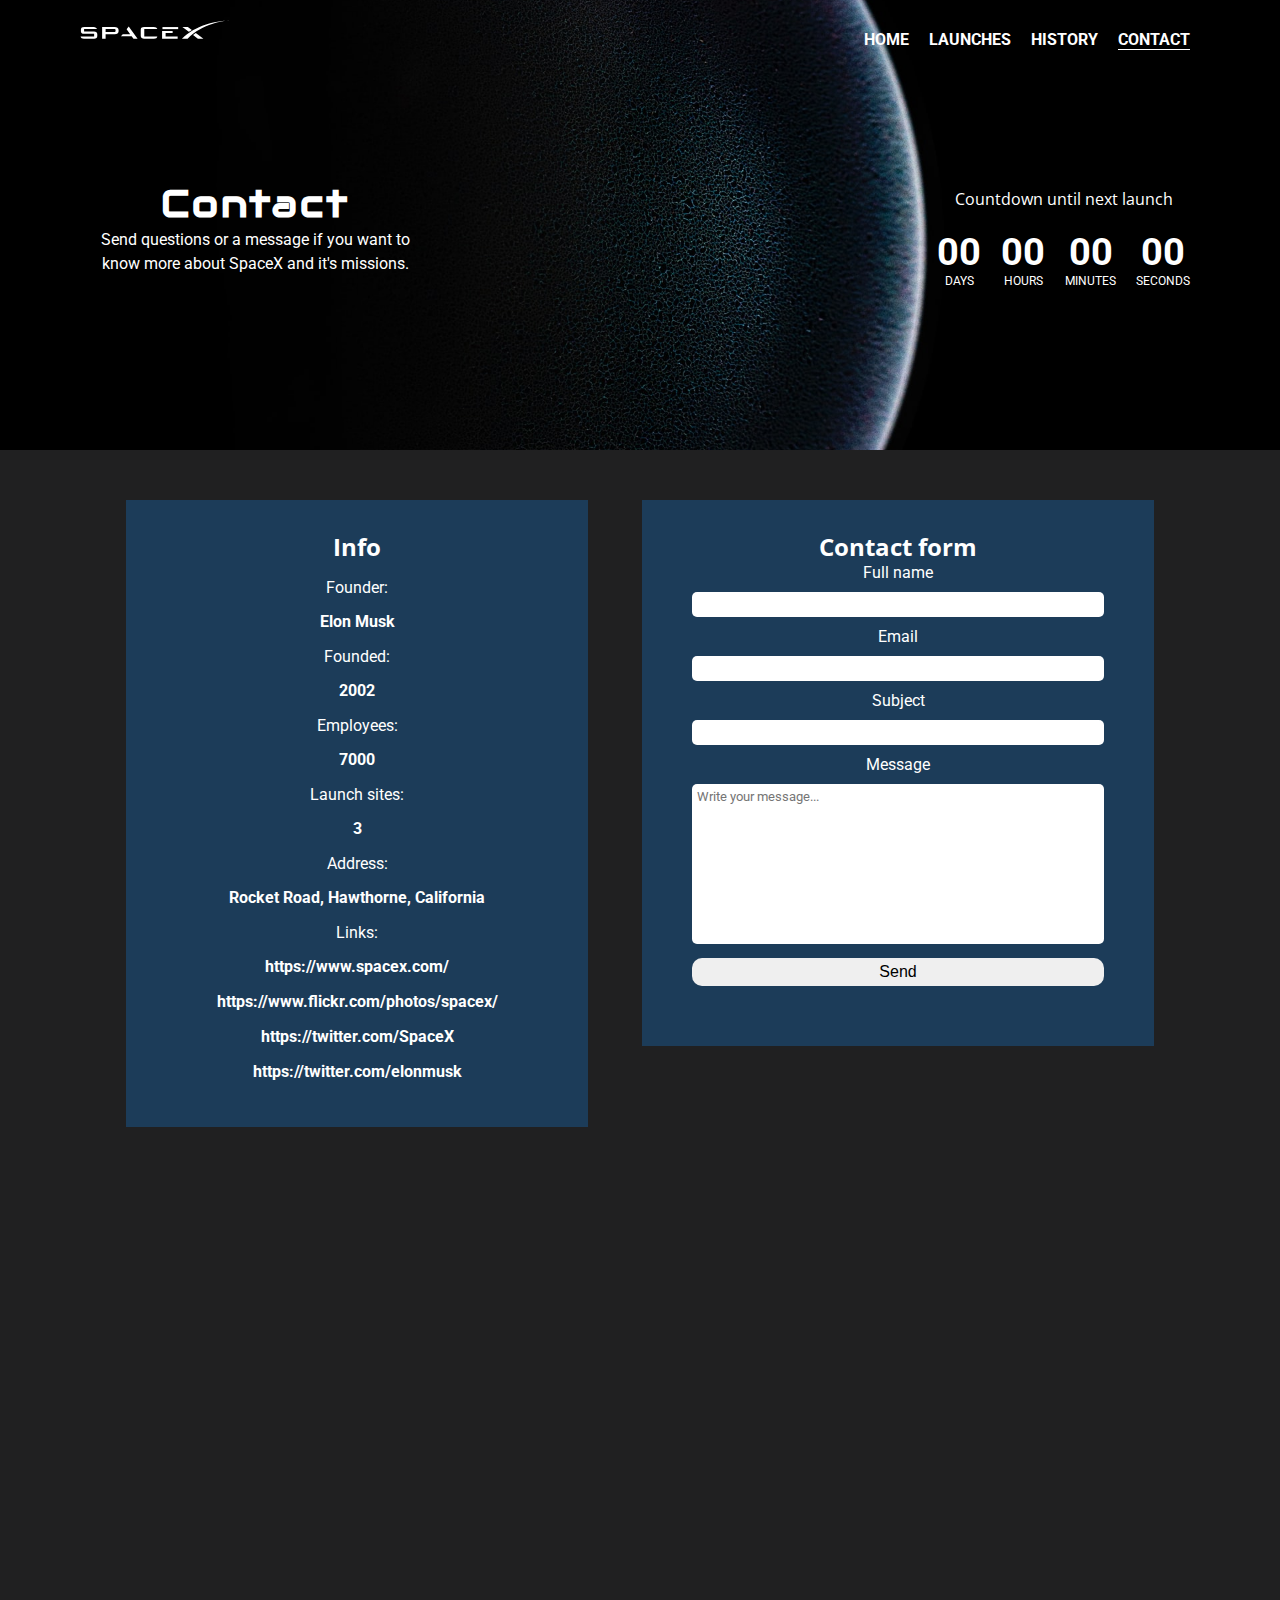
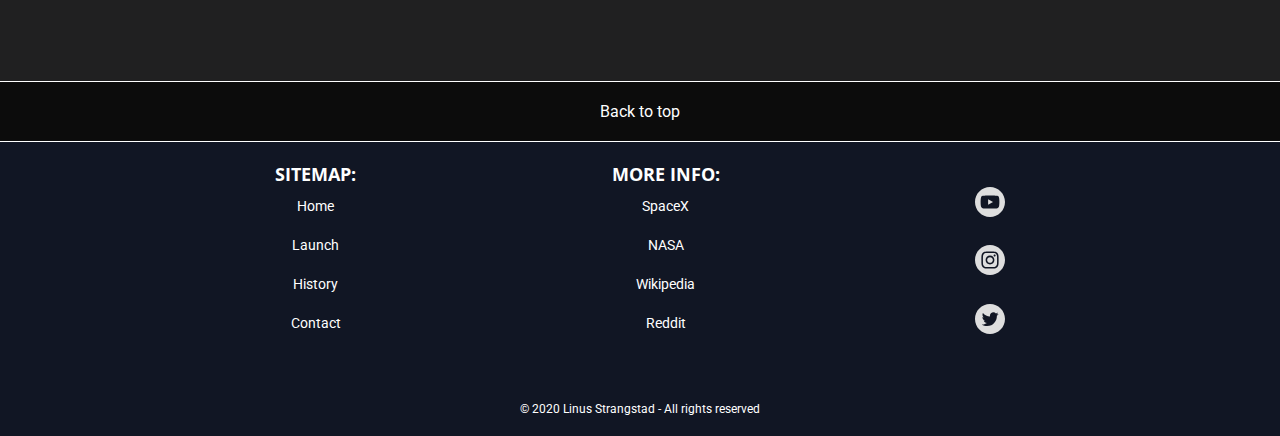
<file: contact.html>
<!DOCTYPE html>
<html lang="en">

<head>
  <meta charset="UTF-8">
  <meta name="viewport" content="width=device-width, initial-scale=1.0">
  <meta name="description"
    content="This is the contact page for my spaceX microsite. And you will find information about the spaceX company, contact form and map location." />
  <title>Contact</title>
  <link rel="stylesheet" href="./css/contact.css">
</head>

<body>
  <header id="top" class="header">
    <nav class="navbar">
      <div class="logo-container">
        <img id="logo" src="./images/SpaceX_logo.svg" alt="SpaceX Logo">
      </div>
      <ul class="main-nav">
        <li class="nav-link"><a id="home" href="./index.html">Home</a></li>
        <li class="nav-link"><a id="launches" href="./launches.html">Launches</a></li>
        <li class="nav-link"><a id="history" href="./history.html">History</a></li>
        <li class="nav-link"><a id="contact" href="./contact.html">Contact</a></li>
      </ul>
    </nav>
    <div class="content-container">
      <div class="content">
        <h1>Contact</h1>
        <p>Send questions or a message if you want to know more about SpaceX and it's missions.</p>

      </div>
      <div class="countdown-content">
        <h2>Countdown until next launch</h2>
        <div class="count">
          <div class="countdown">
            <span id="days">00</span>
            <p>DAYS</p>
          </div>
          <div class="countdown">
            <span id="hours">00</span>
            <p>HOURS</p>
          </div>
          <div class="countdown">
            <span id="minutes">00</span>
            <p>MINUTES</p>
          </div>
          <div class="countdown">
            <span id="seconds">00</span>
            <p>SECONDS</p>
          </div>
        </div>
      </div>
    </div>
  </header>
  <div class="main-container">
    <div class="info-container">
      <div class="txt-info">
        <h2>Info</h2>
        <div class="left-info">
          <p class="headers">Founder:</p>
          <p class="fact">Elon Musk</p>
          <p class="headers">Founded:</p>
          <p class="fact">2002</p>
          <p class="headers">Employees:</p>
          <p class="fact">7000</p>
          <p class="headers">Launch sites:</p>
          <p class="fact">3</p>
        </div>
        <div class="right-info">
          <p class="headers">Address:</p>
          <p class="fact">Rocket Road, Hawthorne, California</p>
          <p class="headers">Links:</p>
          <p class="fact"><a href="https://www.spacex.com/">https://www.spacex.com/</a></p>
          <p class="fact"><a href="https://www.flickr.com/photos/spacex/">https://www.flickr.com/photos/spacex/</a>
          </p>
          <p class="fact"><a href="https://twitter.com/SpaceX">https://twitter.com/SpaceX</a></p>
          <p class="fact"><a href="https://twitter.com/elonmusk">https://twitter.com/elonmusk</a></p>
        </div>
      </div>
    </div>
    <div class="contact-form">
      <div class="form">
        <form action="#">
          <h2>Contact form</h2>
          <div class="inner-form">
            <div class="left-contact">
              <label for="fullname">Full name</label>
              <div class="error-msg" id="fullname-error">Please enter full name</div>
              <input type="text" name="fullname" id="fullname">
              <label for="email">Email</label>
              <div class="error-msg" id="email-error">Please enter email</div>
              <div class="error-msg" id="valid-email-error">Please enter valid email</div>
              <input type="text" name="mail" id="email">
              <label for="subject">Subject</label>
              <div class="error-msg" id="subject-error">Please enter a subject</div>
              <input type="text" name="subject" id="subject">
            </div>
            <div class="right-contact">
              <label for="msg">Message</label>
              <div class="error-msg" id="message-error">The message must be at least 10 characters.</div>
              <textarea name="message" id="msg" cols="30" rows="10" placeholder="Write your message..."></textarea>
              <button type="submit">Send</button>
            </div>
          </div>
        </form>
      </div>
    </div>
    <div class="web-bottom">
      <div class="map">
        <iframe
          src="https://www.google.com/maps/embed?pb=!1m14!1m8!1m3!1d13243.673719022687!2d-118.3278276!3d33.9174989!3m2!1i1024!2i768!4f13.1!3m3!1m2!1s0x0%3A0xfb92dd62393cb973!2sSpaceX%20Tooling!5e0!3m2!1sen!2sno!4v1590064674227!5m2!1sen!2sno"
          width="600" height="450" style="border:0;" allowfullscreen="" aria-hidden="false" tabindex="0"></iframe>
      </div>
    </div>
  </div>
  <div class="top-link">
    <a href="#top">
      Back to top
    </a>
  </div>
  <footer>
    <div class="footer-container">
      <div class="sitemap">
        <h3>SITEMAP:</h3>
        <ul>
          <li><a href="./index.html">Home</a></li>
          <li><a href="./launches.html">Launch</a></li>
          <li><a href="./history.html">History</a></li>
          <li><a href="#">Contact</a></li>
        </ul>
      </div>
      <div class="moreInfo">
        <h3>MORE INFO:</h3>
        <ul>
          <li><a href="https://www.spacex.com">SpaceX</a></li>
          <li><a href="https://www.nasa.gov/">NASA</a></li>
          <li><a href="https://en.wikipedia.org/wiki/SpaceX">Wikipedia</a></li>
          <li><a href="https://www.reddit.com/r/spacex/">Reddit</a></li>
        </ul>
      </div>
      <div class="soMe">
        <a href="https://www.youtube.com/spacex"><img class="icons" src="./icons/youtube.svg" alt="YouTube"></a>
        <a href="https://www.instagram.com/spacex/"><img class="icons" src="./icons/instagram.svg" alt="Instagram"></a>
        <a href="https://twitter.com/spacex"><img class="icons" src="./icons/twitter.svg" alt="Twitter"></a>
      </div>
    </div>
    <div class="copyright">
      <p>&copy; 2020 Linus Strangstad - All rights reserved </p>
    </div>
  </footer>
  <script src="./js/contact.js"></script>
</body>

</html>
</file>
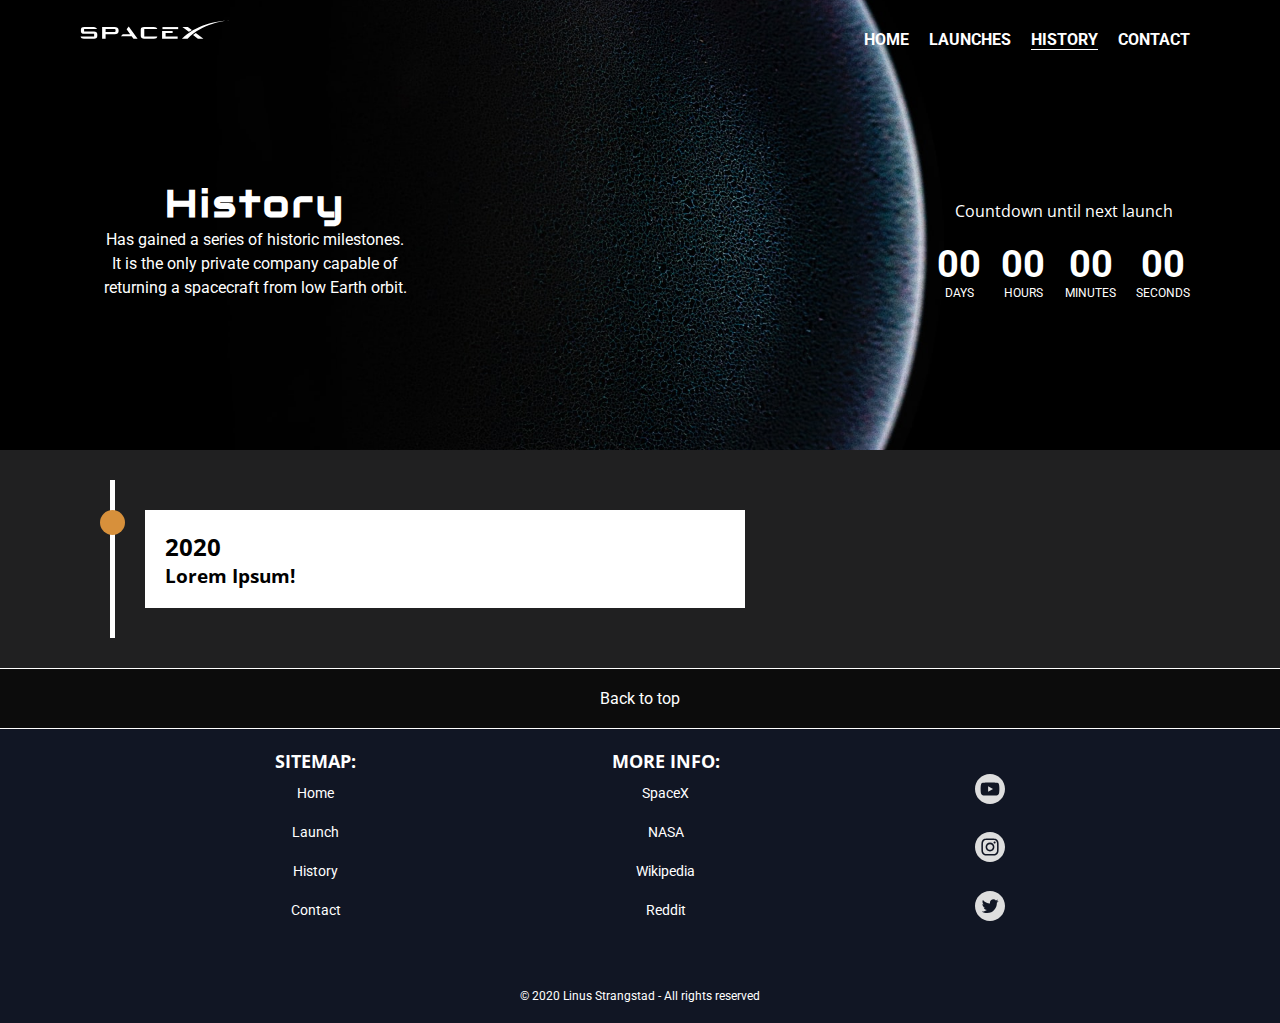
<file: history.html>
<!DOCTYPE html>
<html lang="en">

<head>
  <meta charset="UTF-8">
  <meta name="viewport" content="width=device-width, initial-scale=1.0">
  <meta name="description"
    content="This is the history page for my spaceX microsite. And you will find information about the history of spaceX in a timeline." />
  <title>History</title>
  <link rel="stylesheet" href="./css/history.css">
</head>

<body>
  <header id="top" class="header">
    <nav class="navbar">
      <div class="logo-container">
        <img id="logo" src="./images/SpaceX_logo.svg" alt="SpaceX Logo">
      </div>
      <ul class="main-nav">
        <li class="nav-link"><a id="home" href="./index.html">Home</a></li>
        <li class="nav-link"><a id="launches" href="./launches.html">Launches</a></li>
        <li class="nav-link"><a id="history" href="./history.html">History</a></li>
        <li class="nav-link"><a id="contact" href="./contact.html">Contact</a></li>
      </ul>
    </nav>
    <div class="content-container">
      <div class="content">
        <h1>History</h1>
        <p>Has gained a series of historic milestones. It is the only private company
          capable of returning a spacecraft from low Earth orbit.</p>
      </div>
      <div class="countdown-content">
        <h2>Countdown until next launch</h2>
        <div class="count">
          <div class="countdown">
            <span id="days">00</span>
            <p>DAYS</p>
          </div>
          <div class="countdown">
            <span id="hours">00</span>
            <p>HOURS</p>
          </div>
          <div class="countdown">
            <span id="minutes">00</span>
            <p>MINUTES</p>
          </div>
          <div class="countdown">
            <span id="seconds">00</span>
            <p>SECONDS</p>
          </div>
        </div>
      </div>
    </div>
  </header>
  <div class="container">
    <div class="timeline">
      <span class="dot"></span>
      <div class="box right">
        <div class="content-box">
          <div class="top-box">
            <h2>2020</h2>
          </div>
          <h3>Lorem Ipsum!</h3>
          <p></p>
          <a href=""></a>
        </div>
      </div>
    </div>
  </div>
  <div class="top-link">
    <a href="#logo">
      <p>Back to top</p>
    </a>
  </div>
  <footer>
    <div class="footer-container">
      <div class="sitemap">
        <h3>SITEMAP:</h3>
        <ul>
          <li><a href="./index.html">Home</a></li>
          <li><a href="./launches.html">Launch</a></li>
          <li><a href="#">History</a></li>
          <li><a href="./contact.html">Contact</a></li>
        </ul>
      </div>
      <div class="moreInfo">
        <h3>MORE INFO:</h3>
        <ul>
          <li><a href="https://www.spacex.com">SpaceX</a></li>
          <li><a href="https://www.nasa.gov/">NASA</a></li>
          <li><a href="https://en.wikipedia.org/wiki/SpaceX">Wikipedia</a></li>
          <li><a href="https://www.reddit.com/r/spacex/">Reddit</a></li>
        </ul>
      </div>
      <div class="soMe">
        <a href="https://www.youtube.com/spacex"><img class="icons" src="./icons/youtube.svg" alt="YouTube"></a>
        <a href="https://www.instagram.com/spacex/"><img class="icons" src="./icons/instagram.svg" alt="Instagram"></a>
        <a href="https://twitter.com/spacex"><img class="icons" src="./icons/twitter.svg" alt="Twitter"></a>
      </div>
    </div>
    <div class="copyright">
      <p>&copy; 2020 Linus Strangstad - All rights reserved </p>
    </div>
  </footer>
  <script src="./js/history.js"></script>


</body>

</html>
</file>
<file: css/contact.css>
@import url("https://fonts.googleapis.com/css2?family=Open+Sans:wght@600&family=Roboto:ital,wght@0,400;0,500;0,700;1,400&display=swap");

@import url("https://fonts.googleapis.com/css2?family=Audiowide&display=swap");

* {
  padding: 0;
  margin: 0;
  box-sizing: border-box;
  color: white;
}

body {
  background-color: var(--background-blue);
  font-family: "Roboto", sans-serif;
}

h1 {
  font-family: "audiowide";
}

h2,
h3,
h4 {
  font-family: "Open Sans";
}

:root {
  --main-blue-color: #1c3c59;
  --background-blue: #202021;
  --contrast-color: #f24f13;
}

.header {
  background-image: url(../images/moon-bg.jpg);
  background-position: center;
  background-size: cover;
  height: 50vh;
}

.navbar {
  padding: 20px;
  display: flex;
  flex-direction: column;
  place-items: center;
}

.main-nav {
  display: flex;
  list-style: none;
}

.nav-link {
  padding: 10px;
}

.nav-link a {
  text-decoration: none;
  color: white;
  text-transform: uppercase;
  font-weight: bold;
}

.nav-link a:hover {
  border-bottom: 1px solid;
}

#contact {
  border-bottom: 1px solid;
}

.logo-container {
  display: flex;
  width: 150px;
  margin-bottom: 20px;
}

.logo-container img {
  place-content: center;
}

.content-container {
  display: grid;
  place-items: center;
  padding: 20px;
}

.content {
  display: flex;
  flex-direction: column;
  padding: 20px;
  text-align: center;
  max-width: 350px;
}

.content h1 {
  font-size: 38px;
  letter-spacing: 3px;
}

.content p {
  line-height: 24px;
  margin-bottom: 20px;
}

.count {
  display: flex;
  justify-content: space-around;
}

.countdown-content {
  text-align: center;
}

.countdown-content h2 {
  font-size: 16px;
  font-weight: normal;
}

.countdown span {
  font-weight: bold;
  font-size: 38px;
}

.countdown p {
  font-size: 12px;
}

.countdown {
  padding: 0 10px;
}

.count {
  margin-top: 20px;
  font-size: 22px;
}

.txt-info {
  margin: 30px 10px;
  padding: 20px;
  background-color: var(--main-blue-color);
  text-align: center;
}

.txt-info p {
  margin: 15px 0;
}

.fact {
  padding-bottom: 1px;
  font-weight: bold;
}

.fact a {
  text-decoration: none;
}

.fact a:hover {
  text-decoration: underline;
  font-weight: 600;
}

iframe {
  width: 100%;
}

.contact-form {
  background-color: var(--main-blue-color);
  padding: 0 30px;
  margin: 0 10px;
  margin-bottom: 20px;
}

label {
  text-align: left;
}

input[type="text"],
textarea {
  width: 100%;
  padding: 5px;
  border-radius: 5px;
  margin: 10px 0;
  resize: none;
  color: black;
  border: 0;
}

textarea {
  font-family: "Roboto", sans-serif;
}

button[type="submit"] {
  font-size: 16px;
  color: black;
  padding: 5px 30px;
  border-radius: 10px;
  border: none;
  margin-bottom: 30px;
  width: 100%;
}

.error-msg {
  display: none;
  color: rgb(244, 81, 81);
}

.top-link-phone {
  background-color: var(--contrast-color);
  text-align: center;
  padding: 10px;
}

.top-link-phone a {
  text-decoration: none;
  font-size: 20px;
}

footer {
  background-color: rgb(17, 22, 36);
  padding: 20px;
}

.top-link {
  text-align: center;
  padding: 20px;
  background-color: rgb(12, 12, 12);
  border-top: 1px solid white;
  border-bottom: 1px solid white;
}

.top-link a {
  text-decoration: none;
  color: white;
}

.sitemap {
  text-align: center;
  margin-bottom: 20px;
}

.sitemap h3 {
  font-size: 18px;
}

.sitemap ul {
  list-style: none;
}

.sitemap li {
  padding: 10px 0;
}

.sitemap a {
  color: white;
  text-decoration: none;
  font-size: 14px;
}

.moreInfo {
  text-align: center;
  margin-bottom: 20px;
}

.moreInfo h3 {
  font-size: 18px;
}

.moreInfo ul {
  list-style: none;
}

.moreInfo li {
  padding: 10px 0;
}

.moreInfo a {
  color: white;
  text-decoration: none;
  font-size: 14px;
}

.soMe {
  display: flex;
  justify-content: space-evenly;
}

.soMe img {
  width: 30px;
}

.copyright p {
  margin-top: 40px;
  text-align: center;
  font-size: 12px;
}

@media screen and (min-width: 650px) {
  #logo {
    max-width: 250px;
  }

  .upper-container {
    height: 50vh;
    padding: 50px 50px;
  }

  .upper-container p {
    max-width: 70%;
  }

  .txt-info {
    display: flex;
    justify-content: space-around;
    padding: 30px 50px;
    margin: 50px 25px;
  }

  .contact-form {
    padding: 30px 50px;
    margin: 50px 25px;
  }

  @media screen and (min-width: 800px) {
    .navbar {
      display: flex;
      flex-direction: row;
      justify-content: space-between;
      padding: 20px 80px;
    }

    .content-container {
      display: flex;
      justify-content: space-between;
      padding: 80px;
    }

    .main-container {
      text-align: center;
    }

    .info-container {
      display: inline-block;
      width: 40%;
    }

    .txt-info {
      display: block;
    }

    .contact-form {
      display: inline-block;
      width: 40%;
      vertical-align: top;
      margin-top: 50px;
    }

    iframe {
      max-width: 80%;
    }

    .map {
      text-align: center;
      margin-bottom: 50px;
    }

    .top-link-phone {
      display: none;
    }

    .footer-container {
      display: flex;
      justify-content: space-evenly;
    }

    .soMe {
      flex-direction: column;
    }
  }
}
</file>
<file: css/history.css>
@import url("https://fonts.googleapis.com/css2?family=Open+Sans:wght@600&family=Roboto:ital,wght@0,400;0,500;0,700;1,400&display=swap");

@import url("https://fonts.googleapis.com/css2?family=Audiowide&display=swap");

* {
  padding: 0;
  margin: 0;
  box-sizing: border-box;
}

body {
  background-color: var(--background-blue);
  font-family: "Roboto", sans-serif;
  color: white;
}

h1 {
  font-family: "audiowide";
}

h2,
h3,
h4 {
  font-family: "Open Sans";
}

:root {
  --main-blue-color: white;
  --background-blue: #202021;
  --contrast-color: rgb(215, 144, 59);
}

.header {
  background-image: url(../images/moon-bg.jpg);
  background-position: center;
  background-size: cover;
  height: 50vh;
}

.navbar {
  padding: 20px;
  display: flex;
  flex-direction: column;
  place-items: center;
}

.main-nav {
  display: flex;
  list-style: none;
}

.nav-link {
  padding: 10px;
}

.nav-link a {
  text-decoration: none;
  color: white;
  text-transform: uppercase;
  font-weight: bold;
}

.nav-link a:hover {
  border-bottom: 1px solid;
}

#history {
  border-bottom: 1px solid;
}

.logo-container {
  display: flex;
  width: 150px;
  margin-bottom: 20px;
}

.logo-container img {
  place-content: center;
}

.content-container {
  display: grid;
  place-items: center;
  padding: 20px;
}

.content {
  display: flex;
  flex-direction: column;
  padding: 20px;
  text-align: center;
  max-width: 350px;
}

.content h1 {
  font-size: 38px;
  letter-spacing: 3px;
}

.content p {
  line-height: 24px;
  margin-bottom: 20px;
}

.count {
  display: flex;
  justify-content: space-around;
}

.countdown-content {
  text-align: center;
}

.countdown-content h2 {
  font-size: 16px;
  font-weight: normal;
}

.countdown span {
  font-weight: bold;
  font-size: 38px;
}

.countdown p {
  font-size: 12px;
}

.countdown {
  padding: 0 10px;
}

.count {
  margin-top: 20px;
  font-size: 22px;
}

.container {
  padding: 30px 0;
}

.timeline {
  position: relative;
  border-left: solid var(--main-blue-color) 5px;
  margin-left: 30px;
}

.dot {
  position: absolute;
  top: 30px;
  left: -15px;
  height: 25px;
  width: 25px;
  background-color: var(--contrast-color);
  border-radius: 50%;
}

.box {
  padding: 30px 30px;
}

.content-box {
  color: black;
  padding: 20px;
  background-color: var(--main-blue-color);
  position: relative;
}

.btn-container {
  text-align: center;
  padding-top: 20px;
}

.button {
  text-decoration: none;
  color: black;
  font-weight: bold;
  text-align: center;
}

footer {
  background-color: rgb(17, 22, 36);
  padding: 20px;
}

.top-link {
  text-align: center;
  padding: 20px;
  background-color: rgb(12, 12, 12);
  border-top: 1px solid white;
  border-bottom: 1px solid white;
}

.top-link a {
  text-decoration: none;
  color: white;
}

.sitemap {
  text-align: center;
  margin-bottom: 20px;
}

.sitemap h3 {
  font-size: 18px;
}

.sitemap ul {
  list-style: none;
}

.sitemap li {
  padding: 10px 0;
}

.sitemap a {
  color: white;
  text-decoration: none;
  font-size: 14px;
}

.moreInfo {
  text-align: center;
  margin-bottom: 20px;
}

.moreInfo h3 {
  font-size: 18px;
}

.moreInfo ul {
  list-style: none;
}

.moreInfo li {
  padding: 10px 0;
}

.moreInfo a {
  color: white;
  text-decoration: none;
  font-size: 14px;
}

.soMe {
  display: flex;
  justify-content: space-evenly;
}

.soMe img {
  width: 30px;
}

.copyright p {
  margin-top: 40px;
  text-align: center;
  font-size: 12px;
}

@media only screen and (min-width: 800px) {
  .navbar {
    display: flex;
    flex-direction: row;
    justify-content: space-between;
    padding: 20px 80px;
  }

  .content-container {
    display: flex;
    justify-content: space-between;
    padding: 80px;
  }

  .timeline {
    left: 80px;
  }

  .content-box {
    max-width: 600px;
  }

  .footer-container {
    display: flex;
    justify-content: space-evenly;
  }

  .soMe {
    flex-direction: column;
  }
}
</file>
